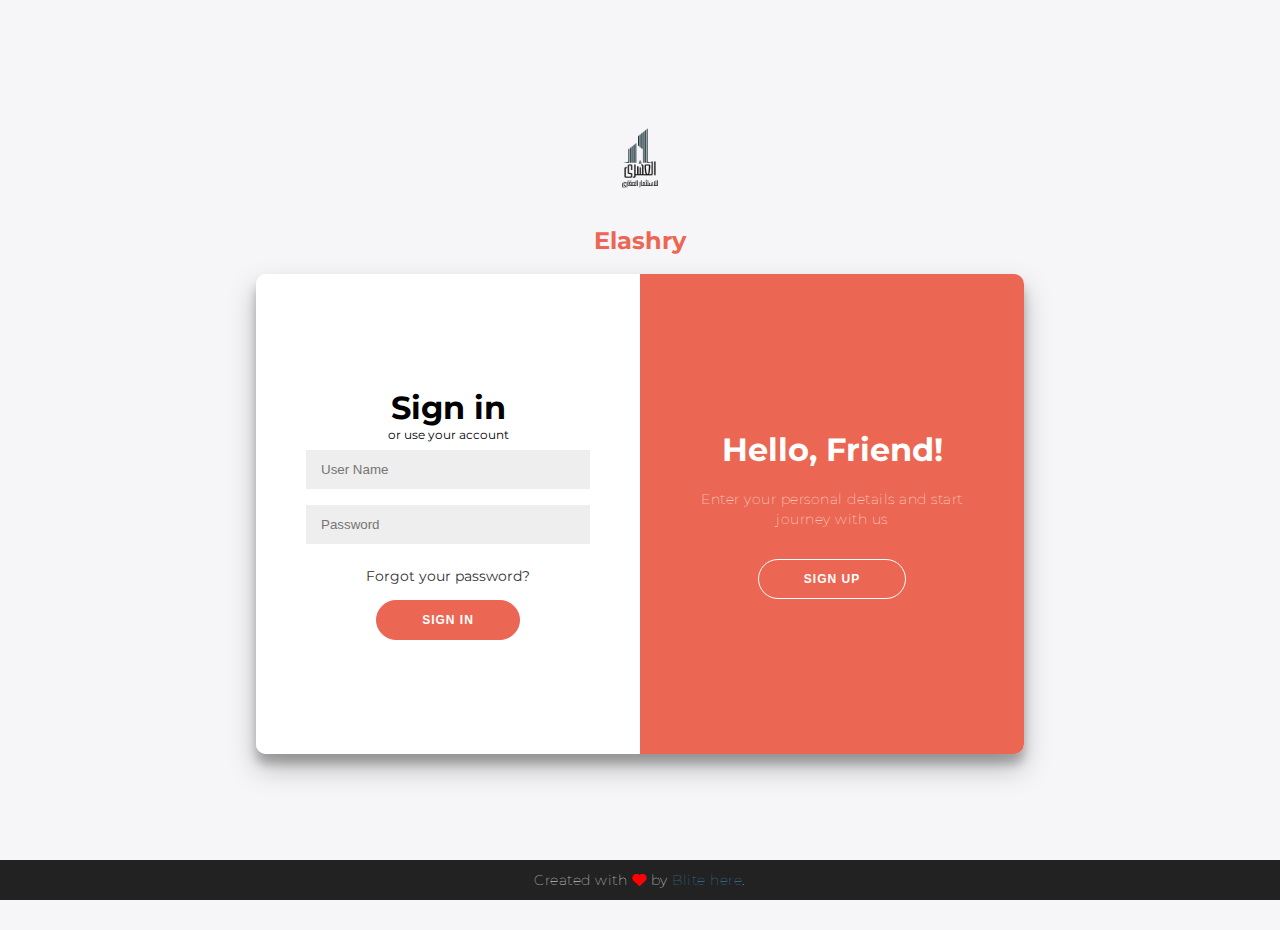
<file: login.html>
<!DOCTYPE html>
<html lang="en">

<head>
    <meta charset="UTF-8">
    <meta name="viewport" content="width=device-width, initial-scale=1.0">
    <link rel="stylesheet" href="LOG/style.css">
    <title>Al_ashry</title>
    <link rel="icon" type="image/png" href="src/img/app-icon-512.png">
    <link rel="stylesheet" href="https://cdnjs.cloudflare.com/ajax/libs/font-awesome/6.7.2/css/all.min.css" />
</head>

<body>
    <img src="src/img/elashry-removebg-preview.png" alt="">
    <h2>Elashry</h2>
    <div class="container" id="container">
        <div class="form-container sign-up-container">
            <form action="#">
                <h1>Create Account</h1>

                <input type="text" placeholder="User Name" />
                <input type="number" placeholder="phone number" />
                <input type="email" placeholder="Email" />
                <input type="password" placeholder="Password" />
                <button>Sign Up</button>
            </form>
        </div>
        <div class="form-container sign-in-container">
            <form action="#">
                <h1>Sign in</h1>

                <span>or use your account</span>
                <input type="email" placeholder="User Name" />
                <input type="password" placeholder="Password" />
                <a href="#">Forgot your password?</a>
                <button>Sign In</button>
            </form>
        </div>
        <div class="overlay-container">
            <div class="overlay">
                <div class="overlay-panel overlay-left">
                    <h1>Welcome Back!</h1>
                    <p>To keep connected with us please login with your personal info</p>
                    <button class="ghost" id="signIn">Sign In</button>
                </div>
                <div class="overlay-panel overlay-right">
                    <h1>Hello, Friend!</h1>
                    <p>Enter your personal details and start journey with us</p>
                    <button class="ghost" id="signUp">Sign Up</button>
                </div>
            </div>
        </div>
    </div>

    <footer>
        <p>
            Created with <i class="fa fa-heart"></i> by
            <a target="_blank" href="https://florin-pop.com">Blite</a>
            <a target="_blank" href="#">here</a>.
        </p>
    </footer>

    <script src="LOG/script.js"></script>
</body>

</html>
</file>
<file: LOG/style.css>
@import url('https://fonts.googleapis.com/css?family=Montserrat:400,800');

* {
    box-sizing: border-box;
}

body {
    background: #f6f5f7;
    display: flex;
    justify-content: center;
    align-items: center;
    flex-direction: column;
    font-family: 'Montserrat', sans-serif;
    height: 100vh;
    margin: -20px 0 50px;
}

h1 {
    font-weight: bold;
    margin: 0;
    
}

h2 {
    text-align: center;
    color: #EB6753;
}

p {
    font-size: 14px;
    font-weight: 100;
    line-height: 20px;
    letter-spacing: 0.5px;
    margin: 20px 0 30px;
}

span {
    font-size: 12px;
}

a {
    color: #333;
    font-size: 14px;
    text-decoration: none;
    margin: 15px 0;
}

button {
    border-radius: 20px;
    border: 1px solid #EB6753;
    background-color: #EB6753;
    color: #FFFFFF;
    font-size: 12px;
    font-weight: bold;
    padding: 12px 45px;
    letter-spacing: 1px;
    text-transform: uppercase;
    transition: transform 80ms ease-in;
}

button:active {
    transform: scale(0.95);
}

button:focus {
    outline: none;
}

button.ghost {
    background-color: transparent;
    border-color: #FFFFFF;
}

form {
    background-color: #FFFFFF;
    display: flex;
    align-items: center;
    justify-content: center;
    flex-direction: column;
    padding: 0 50px;
    height: 100%;
    text-align: center;
}

input {
    background-color: #eee;
    border: none;
    padding: 12px 15px;
    margin: 8px 0;
    width: 100%;
}

.container {
    background-color: #fff;
    border-radius: 10px;
    box-shadow: 0 14px 28px rgba(0, 0, 0, 0.25),
        0 10px 10px rgba(0, 0, 0, 0.22);
    position: relative;
    overflow: hidden;
    width: 768px;
    max-width: 100%;
    min-height: 480px;
}

.form-container {
    position: absolute;
    top: 0;
    height: 100%;
    transition: all 0.6s ease-in-out;
}

.sign-in-container {
    left: 0;
    width: 50%;
    z-index: 2;
}

.container.right-panel-active .sign-in-container {
    transform: translateX(100%);
}

.sign-up-container {
    left: 0;
    width: 50%;
    opacity: 0;
    z-index: 1;
}

.container.right-panel-active .sign-up-container {
    transform: translateX(100%);
    opacity: 1;
    z-index: 5;
    animation: show 0.6s;
}

@keyframes show {

    0%,
    49.99% {
        opacity: 0;
        z-index: 1;
    }

    50%,
    100% {
        opacity: 1;
        z-index: 5;
    }
}

.overlay-container {
    position: absolute;
    top: 0;
    left: 50%;
    width: 50%;
    height: 100%;
    overflow: hidden;
    transition: transform 0.6s ease-in-out;
    z-index: 100;
}

.container.right-panel-active .overlay-container {
    transform: translateX(-100%);
}

.overlay {
    background: #EB6753;
    background: -webkit-linear-gradient(to right, #EB6753, #EB6753);
    background: linear-gradient(to right, #EB6753, #EB6753);
    background-repeat: no-repeat;
    background-size: cover;
    background-position: 0 0;
    color: #FFFFFF;
    position: relative;
    left: -100%;
    height: 100%;
    width: 200%;
    transform: translateX(0);
    transition: transform 0.6s ease-in-out;
}

.container.right-panel-active .overlay {
    transform: translateX(50%);
}

.overlay-panel {
    position: absolute;
    display: flex;
    align-items: center;
    justify-content: center;
    flex-direction: column;
    padding: 0 40px;
    text-align: center;
    top: 0;
    height: 100%;
    width: 50%;
    transform: translateX(0);
    transition: transform 0.6s ease-in-out;
}

.overlay-left {
    transform: translateX(-20%);
}

.container.right-panel-active .overlay-left {
    transform: translateX(0);
}

.overlay-right {
    right: 0;
    transform: translateX(0);
}

.container.right-panel-active .overlay-right {
    transform: translateX(20%);
}

.social-container {
    margin: 20px 0;
}

.social-container a {
    border: 1px solid #DDDDDD;
    border-radius: 50%;
    display: inline-flex;
    justify-content: center;
    align-items: center;
    margin: 0 5px;
    height: 40px;
    width: 40px;
}
img{
    width: 100px;
    height: 100px;
}
footer {
    background-color: #222;
    color: #fff;
    font-size: 14px;
    bottom: 0;
    position: fixed;
    left: 0;
    right: 0;
    text-align: center;
    z-index: 999;
}

footer p {
    margin: 10px 0;
}

footer i {
    color: red;
}

footer a {
    color: #3c97bf;
    text-decoration: none;
}
</file>
